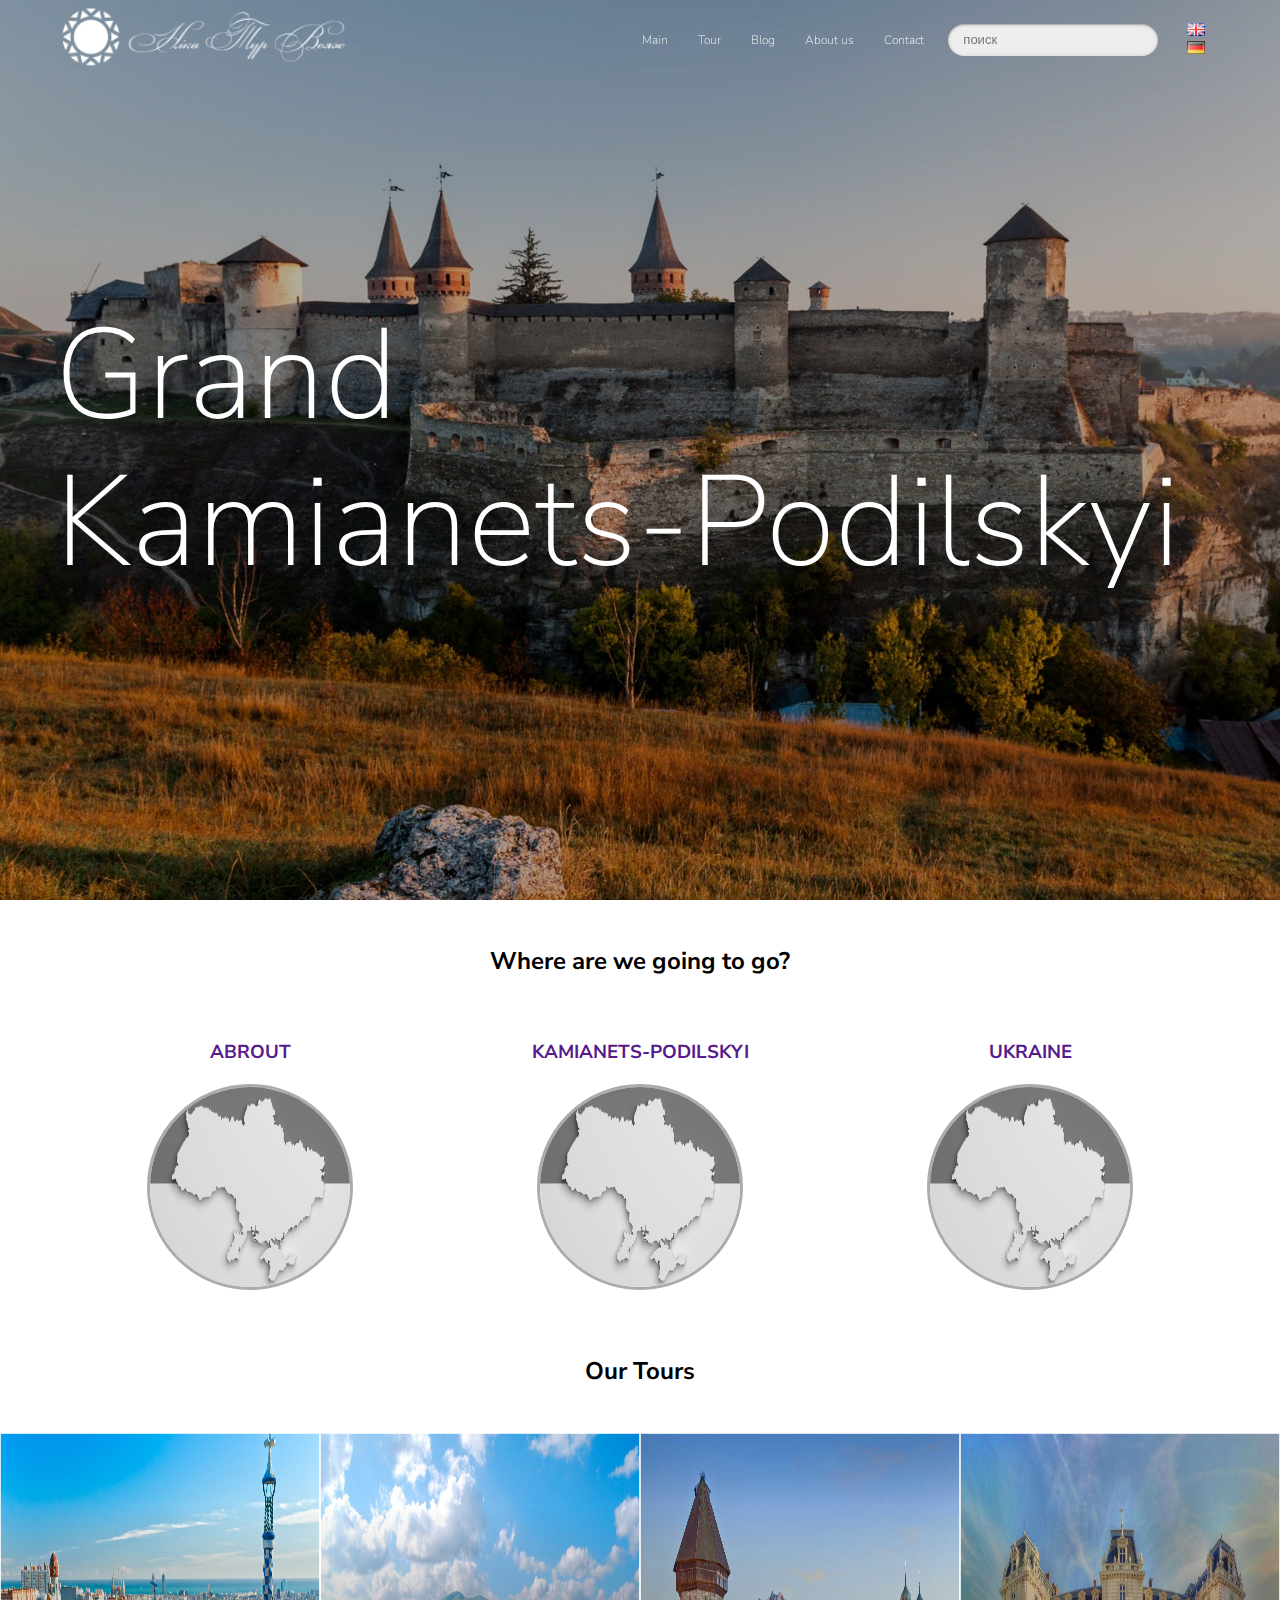
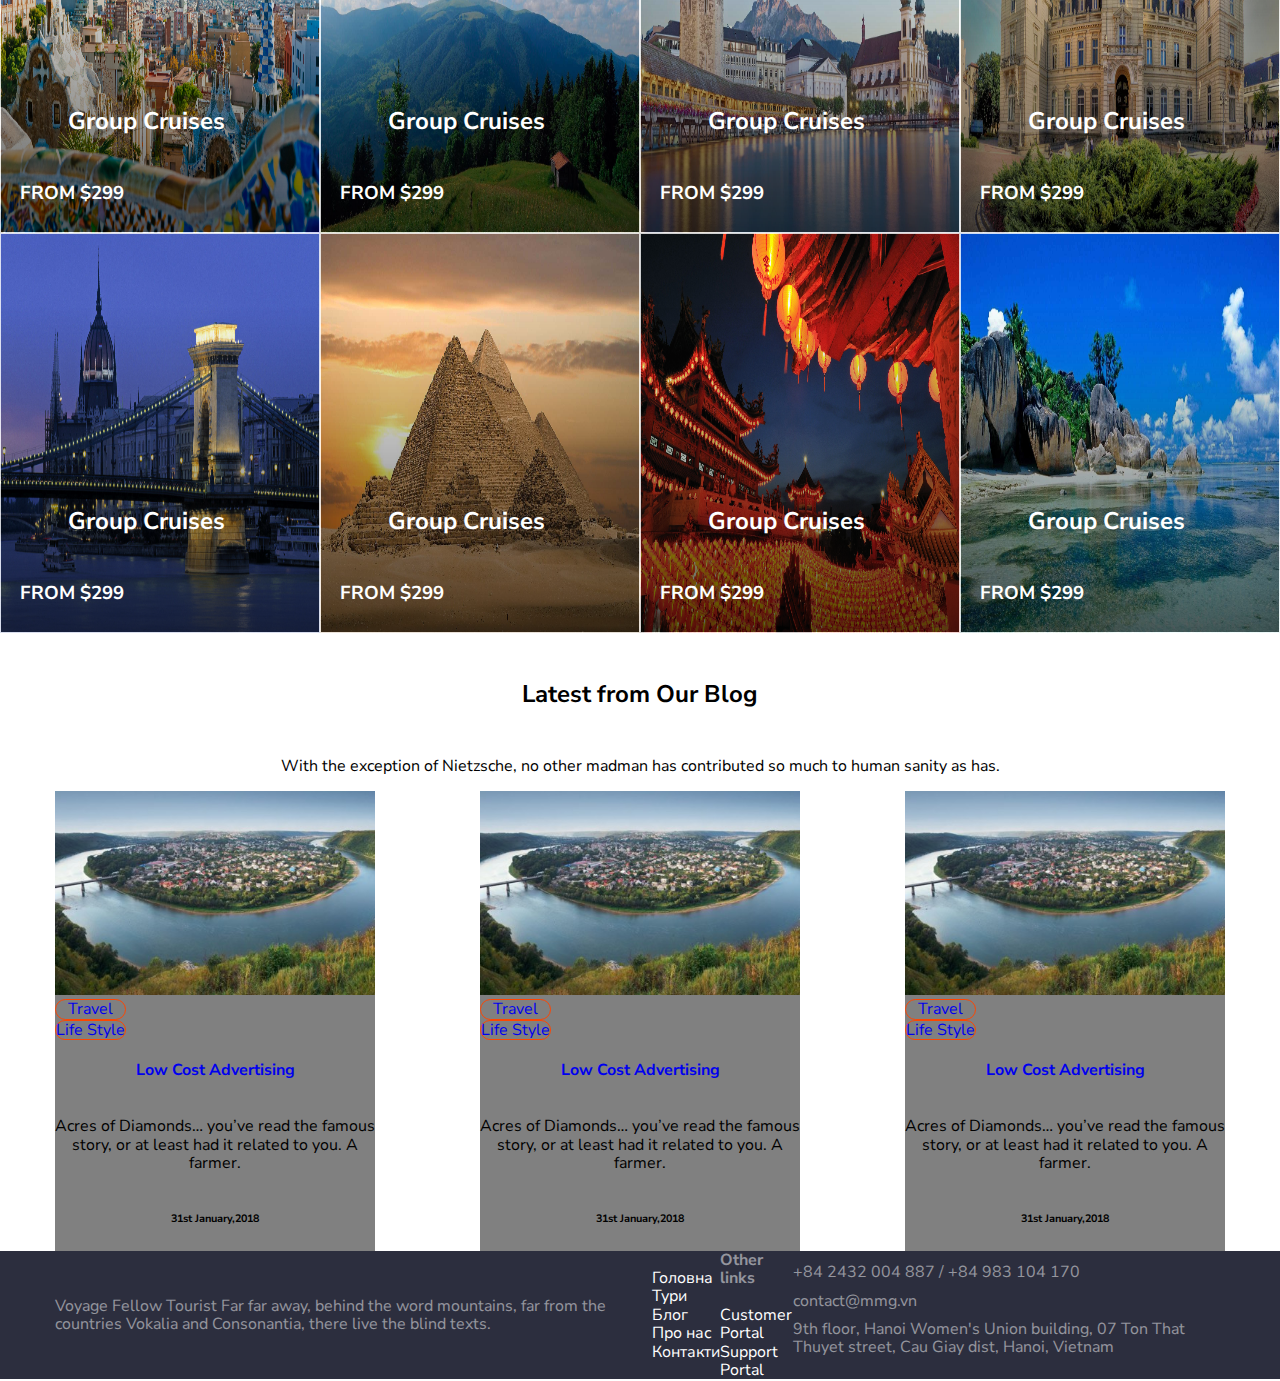
<file: index.html>
<!DOCTYPE html>
<html lang="en">
<head>
    <meta http-equiv="content-type" content="text/html; charset=utf-8">

    <meta name="viewport" content="width=device-width">


    <title>PullRequest</title>

    <link rel="stylesheet" href="https://use.fontawesome.com/releases/v5.3.1/css/all.css" integrity="sha384-mzrmE5qonljUremFsqc01SB46JvROS7bZs3IO2EmfFsd15uHvIt+Y8vEf7N7fWAU" crossorigin="anonymous">
    <link href="https://fonts.googleapis.com/css?family=Open+Sans" rel="stylesheet">
    <link href="https://fonts.googleapis.com/css?family=Nunito+Sans" rel="stylesheet">

    <link rel="stylesheet" href="slick/slick.css">
    <link rel="stylesheet" href="slick/slick-theme.css">
    <link rel="stylesheet" href="css/style.css">
    <link rel="stylesheet" href="css/normalize.css">
    <script type="text/javascript" src="https://ajax.googleapis.com/ajax/libs/jquery/1.10.1/jquery.min.js"></script>

    <script type="text/javascript" src="anchor.js"></script>
    <script type="text/javascript" src="scroll.js"></script>

    <script  type="text/javascript">

        $(document).ready(function(){

        $("#header").removeClass("default");
            $(window).scroll(function(){
                if ($(this).scrollTop() > document.documentElement.clientHeight) {
                  $("#header").addClass("default").fadeIn('fast');
                }else {
                  $("#header").removeClass("default").fadeIn('fast');
                };
            });
        });
    </script>
</head>
<body>
  <header>

        <div id="header" class="">

        <div class="main-menu-wrapper content">
            <a href="#" class="logo"></a>

            <div class="main-menu">
                <nav class="main-menu__nav">
                    <ul>
                        <li class=""><a href="#">Main</a></li>
                        <li><a href="#">Tour</a> <ul>
                            <li><a>In Ukraine</a></li>
                            <li><a>Abroad </a></li>
                        </ul></li>
                        <li><a href="#">Blog</a></li>
                        <li><a href="#">About&nbsp;us</a></li>
                        <li><a href="#">Contact</a></li>
                    </ul>
                </nav>
                <form action="" method="post" class="main-menu__search">
                    <input type="search" name="" placeholder="поиск" class="input" />
                    <input type="submit" name="" value="" class="submit" />
                </form>
                <ul class="main-menu__language">
                    <li><a href="#"><img width="18" height="13" src="[data-uri]" title="English" alt="English"></a></li>
                    <li><a href="#"><img width="18" height="13" src="[data-uri]" title="Deutsch" alt="Deutsch"></a></li>
                </ul>
            </div>
        </div>

      </div>

          <div class="sl">
              <div class="sl__img3">
                  <div class="sl_overflow"></div>
                  <div class="fcenter">
                      <h1>Grand
                          <br>
                          Kamianets-Podilskyi</h1>
                  </div>
              </div>

              <div class="sl__img2">
                  <div class="sl_overflow"></div>
                  <div class="fcenter">
                      <h1>Welcome to Ukraine</h1>
                  </div>
              </div>

              <div class="sl__img1">
              <div class="sl_overflow"></div>
              <div class="fcenter">
                  <h1>
                      Incredible Carpathians
                  </h1>
              </div>
          </div>
          </div>







  </header>

  <main id="about">
      <section class="trip-area">
          <div class="content fcolumn">
              <div>
                  <h2>Where are we going to go?</h2>
              </div>
              <ul>
                  <li>
                      <a href="" class="trip-area__item">
                          <h3>Abrout</h3>
                          <img src="img/about/Ukraine.jpg">
                      </a>
                  </li>

                  <li>

                      <a href="" class="trip-area__item">
                          <h3>Kamianets-Podilskyi</h3>
                          <img src="img/about/Ukraine.jpg">
                      </a>
                  </li>

                  <li>
                      <a href="" class="trip-area__item">
                          <h3>Ukraine</h3>
                          <img src="img/about/Ukraine.jpg">

                      </a>
                  </li>
              </ul>
          </div>
      </section>


      <section class="tour-area">
        <div class="content">
        <h2>
            Our Tours
        </h2>

        </div>
        <div class="FlexWrap">
            <a class="tour-area__tour" >
                <img src="img/portfolio/port1.jpg">
               <div class="text text-center">
                <h2>Group Cruises</h2>
                <h3 class="price"><span>from</span> $299</h3>

              </div>
            </a>
            <a class="tour-area__tour" >
                <img src="img/portfolio/port2.jpg">
               <div class="text text-center">
                <h2>Group Cruises</h2>
                <h3 class="price"><span>from</span> $299</h3>

              </div>
            </a>
            <a class="tour-area__tour" >
                <img src="img/portfolio/port3.jpg">
               <div class="text text-center">
                <h2>Group Cruises</h2>
                <h3 class="price"><span>from</span> $299</h3>

              </div>
            </a>
            <a class="tour-area__tour" >
                <img src="img/portfolio/port4.jpg">
               <div class="text">
                <h2>Group Cruises</h2>
                <h3 class="price"><span>from</span> $299</h3>

              </div>
            </a>
            <a class="tour-area__tour" >
                <img src="img/portfolio/port5.jpg">
               <div class="text text-center">
                <h2>Group Cruises</h2>
                <h3 class="price"><span>from</span> $299</h3>

              </div>
            </a>
            <a class="tour-area__tour" >
                <img src="img/portfolio/port6.jpg">
               <div class="text text-center">
                <h2>Group Cruises</h2>
                <h3 class="price"><span>from</span> $299</h3>

              </div>
            </a>
            <a class="tour-area__tour" >
                <img src="img/portfolio/port7.jpg">
               <div class="text text-center">
                <h2>Group Cruises</h2>
                <h3 class="price"><span>from</span> $299</h3>

              </div>
            </a>
            <a class="tour-area__tour" >
                <img src="img/portfolio/port8.jpg">
               <div class="text text-center">
                <h2>Group Cruises</h2>
                <h3 class="price"><span>from</span> $299</h3>

              </div>
            </a>
        </div>
      </section>

      <!--<section class="blog-area">-->
          <!--<h2>-->
              <!--Our Blogs-->
          <!--</h2>-->
              <!--<div class="FBetween content">-->
                  <!--<a href="#" class="BlogBorder">-->
                      <!--<img src="img/Blog/blog1.jpg">-->
                      <!--<div class="Blogtext">-->
                          <!--<h3>Why should cellular IoT be different to other technology rollouts?</h3>-->
                          <!--<p> Along comes the Internet of Things, and for some reason,-->
                              <!--the pundits begin to talk about the importance of-->
                              <!--introducing low-cost modules as an enabler for-->
                              <!--the market to take off.-->
                          <!--</p>-->
                      <!--</div>-->
                      <!--<div class="TimeComment">-->
                          <!--<time datetime="<дата и время>">Date: 20-7-2017</time>-->
                          <!--<div>coment: 0</div>-->
                      <!--</div>-->
                  <!--</a>-->
                  <!--<a href="#"  class="BlogBorder">-->
                      <!--<img src="img/Blog/blog2.jpg">-->
                      <!--<div class="Blogtext">-->
                          <!--<h3>Homeland Security invests $750k to secure IoT disaster sensors</h3>-->
                          <!--<p> The Department of Homeland Security (DHS) has announced a $750k investment-->
                              <!--to develop a solution which bolsters the security of IoT disaster sensors.-->
                          <!--</p>-->
                      <!--</div>-->
                      <!--<div class="TimeComment">-->
                          <!--<time datetime="<дата и время>">Date: 20-7-2017</time>-->
                          <!--<div>coment: 0</div>-->
                      <!--</div>-->
                  <!--</a>-->
                  <!--<a href="#"  class="BlogBorder">-->
                      <!--<img src="img/Blog/blog3.jpg">-->
                      <!--<div class="Blogtext">-->
                          <!--<h3>Why IoT security is so important - and what to do about it</h3>-->
                          <!--<p> Is there a market hotter than the IoT? As manufacturers connect the-->
                              <!--internet to everything from baby monitors to automobiles, economic-->
                              <!--analysts such as Bain and McKinsey predict...-->

                          <!--</p>-->
                      <!--</div>-->
                      <!--<div class="TimeComment">-->
                          <!--<time datetime="<дата и время>">Date: 20-7-2017</time>-->
                          <!--<div>coment: 0</div>-->
                      <!--</div>-->
                  <!--</a>-->
              <!--</div>-->

      <!--</section>-->





      <section class="blog-area">

          <div class="content">
              <div class="">
                          <h2 class="">Latest from Our Blog</h2>
                          <p>With the exception of Nietzsche, no other madman has contributed so much to human sanity as has.</p>
              </div>

              <div class="blog-area__blog">
                  <div class="blog-post">
                          <div class="tour-area__tour">
                              <img class="img-fluid" src="img/Blog/blog1.jpg" alt="">
                          </div>

                          <div class="blog-area_details">
                              <div class="tags">
                                  <ul>
                                      <li>
                                          <a href="#">Travel</a>
                                      </li>
                                      <li>
                                          <a href="#">Life Style</a>
                                      </li>
                                  </ul>
                              </div>
                              <a href="#"><h4 class="blog-area__title">Low Cost Advertising</h4></a>
                              <p>
                                  Acres of Diamonds… you’ve read the famous story, or at least had it related to you. A farmer.
                              </p>
                              <h6 class="blog-area__date">31st January,2018</h6>
                           </div>
                  </div>

                  <div class="blog-post">
                      <div class="tour-area__tour">
                          <img class="img-fluid" src="img/Blog/blog1.jpg" alt="">
                      </div>

                      <div class="blog-area_details">
                          <div class="tags">
                              <ul>
                                  <li>
                                      <a href="#">Travel</a>
                                  </li>
                                  <li>
                                      <a href="#">Life Style</a>
                                  </li>
                              </ul>
                          </div>
                          <a href="#"><h4 class="blog-area__title">Low Cost Advertising</h4></a>
                          <p>
                              Acres of Diamonds… you’ve read the famous story, or at least had it related to you. A farmer.
                          </p>
                          <h6 class="blog-area__date">31st January,2018</h6>
                      </div>
                  </div>


                  <div class="blog-post">
                      <div class="tour-area__tour">
                          <img class="img-fluid" src="img/Blog/blog1.jpg" alt="">
                      </div>

                      <div class="blog-area_details">
                          <div class="tags">
                              <ul>
                                  <li>
                                      <a href="#">Travel</a>
                                  </li>
                                  <li>
                                      <a href="#">Life Style</a>
                                  </li>
                              </ul>
                          </div>
                          <a href="#"><h4 class="blog-area__title">Low Cost Advertising</h4></a>
                          <p>
                              Acres of Diamonds… you’ve read the famous story, or at least had it related to you. A farmer.
                          </p>
                          <h6 class="blog-area__date">31st January,2018</h6>
                      </div>
                  </div>



              </div>
          </div>
      </section>







  </main>


  <footer class="BackContact">
      <div class="FBetween content">
          <div>
              <ul>

                  <li>Voyage Fellow Tourist
                      Far far away, behind the word mountains, far from the countries Vokalia and Consonantia, there live the blind texts.
                  </li>
              </ul>
          </div>

          <div>
              <ul>
                  <li class=""><a href="#">Головна</a></li>
                  <li><a href="#">Тури</a>
                  <li><a href="#">Блог</a></li>
                  <li><a href="#">Про&nbsp;нас</a></li>
                  <li><a href="#">Контакти</a></li>

              </ul>
          </div>

          <div>
              <ul>
                  <li><strong>Other links</strong></li>
                  <br>
                  <li><a href="#">Customer Portal</a></li>
                  <li><a href="#">Support Portal</a></li>

              </ul>
          </div>
          <div>
              <ul class="contactAdress">
                  <li><i class="iconContact fas fa-phone"></i>
                      +84 2432 004 887 / +84 983 104 170</li>
                  <li><i class="iconContact fas fa-envelope"></i>
                      contact@mmg.vn
                  </li>
                  <li><i class="iconContact fas fa-map-marker-alt"></i>
                      9th floor, Hanoi Women's Union
                      building, 07 Ton That Thuyet street,
                      Cau Giay dist, Hanoi, Vietnam
                  </li>
              </ul>
          </div>
      </div>
  </footer>

  <script src="slick/slick.min.js"></script>
  <script src="js.js"></script>
</body>
</html>
</file>
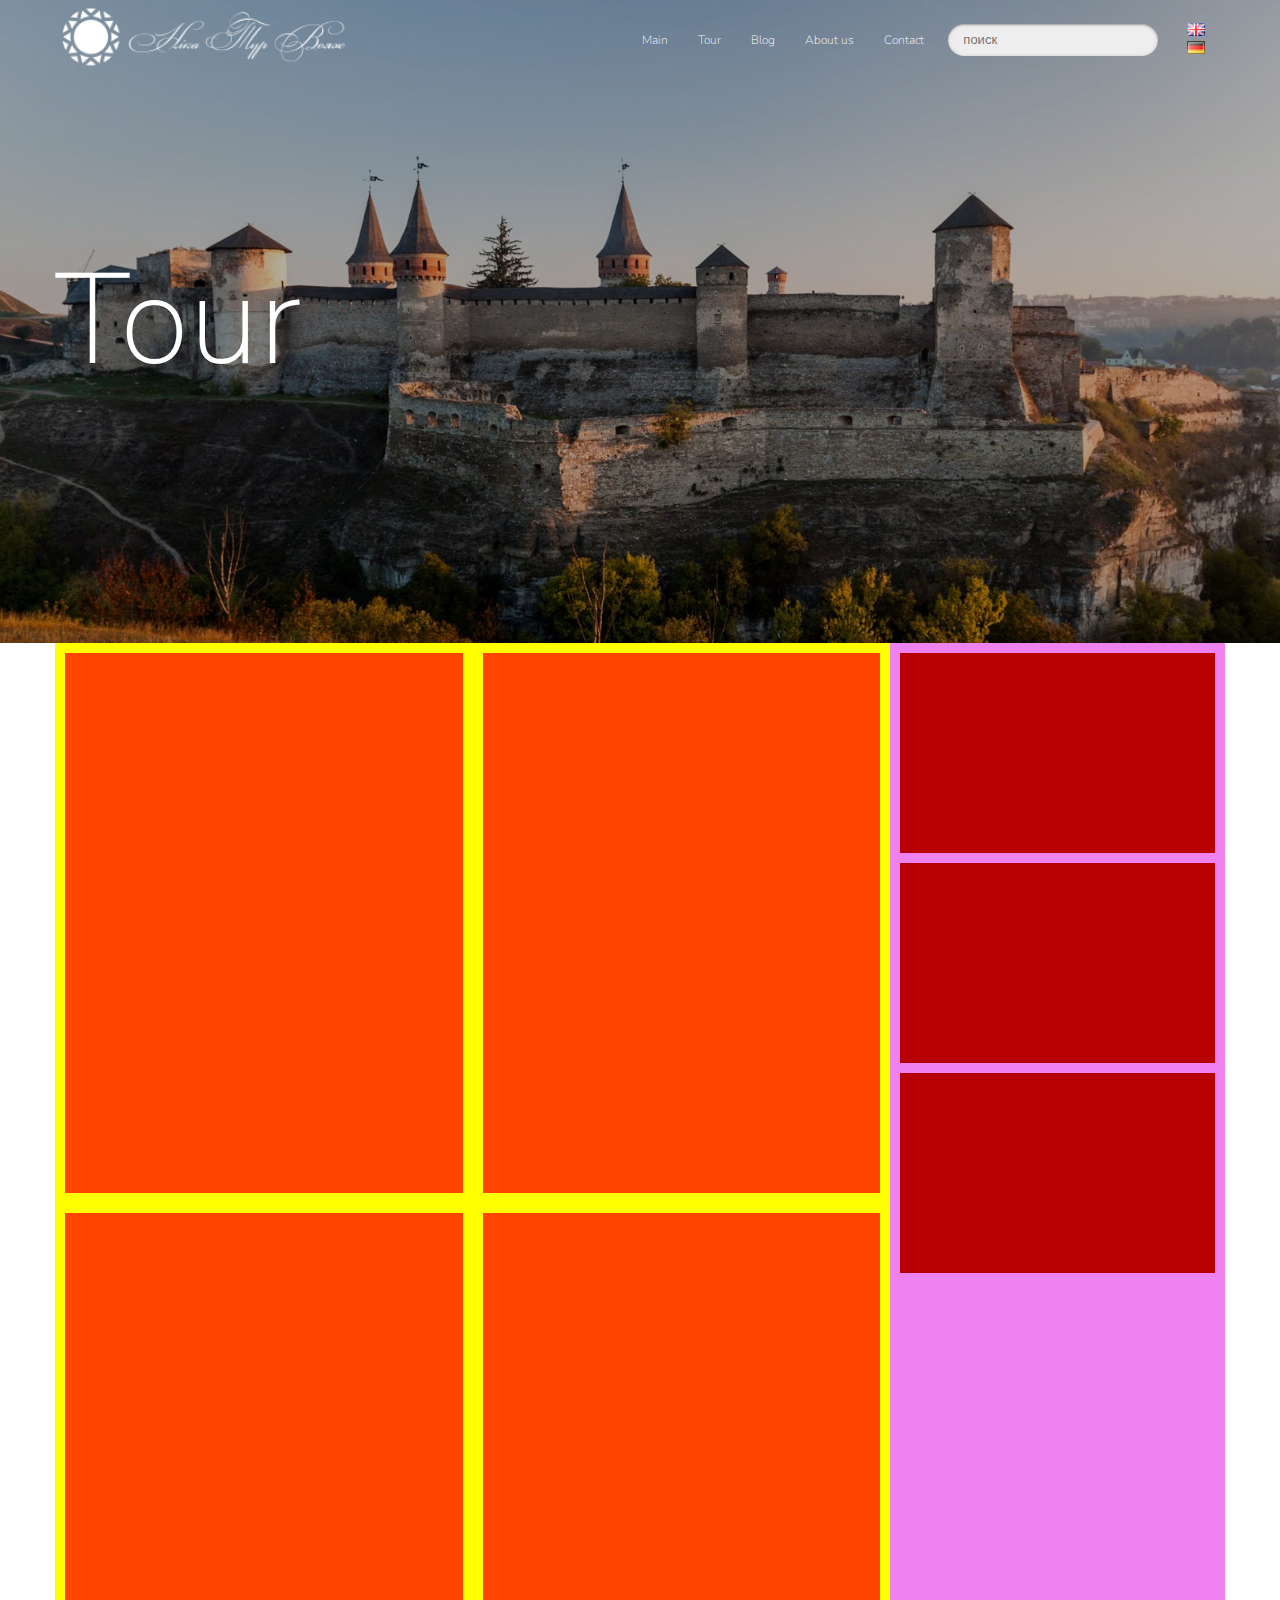
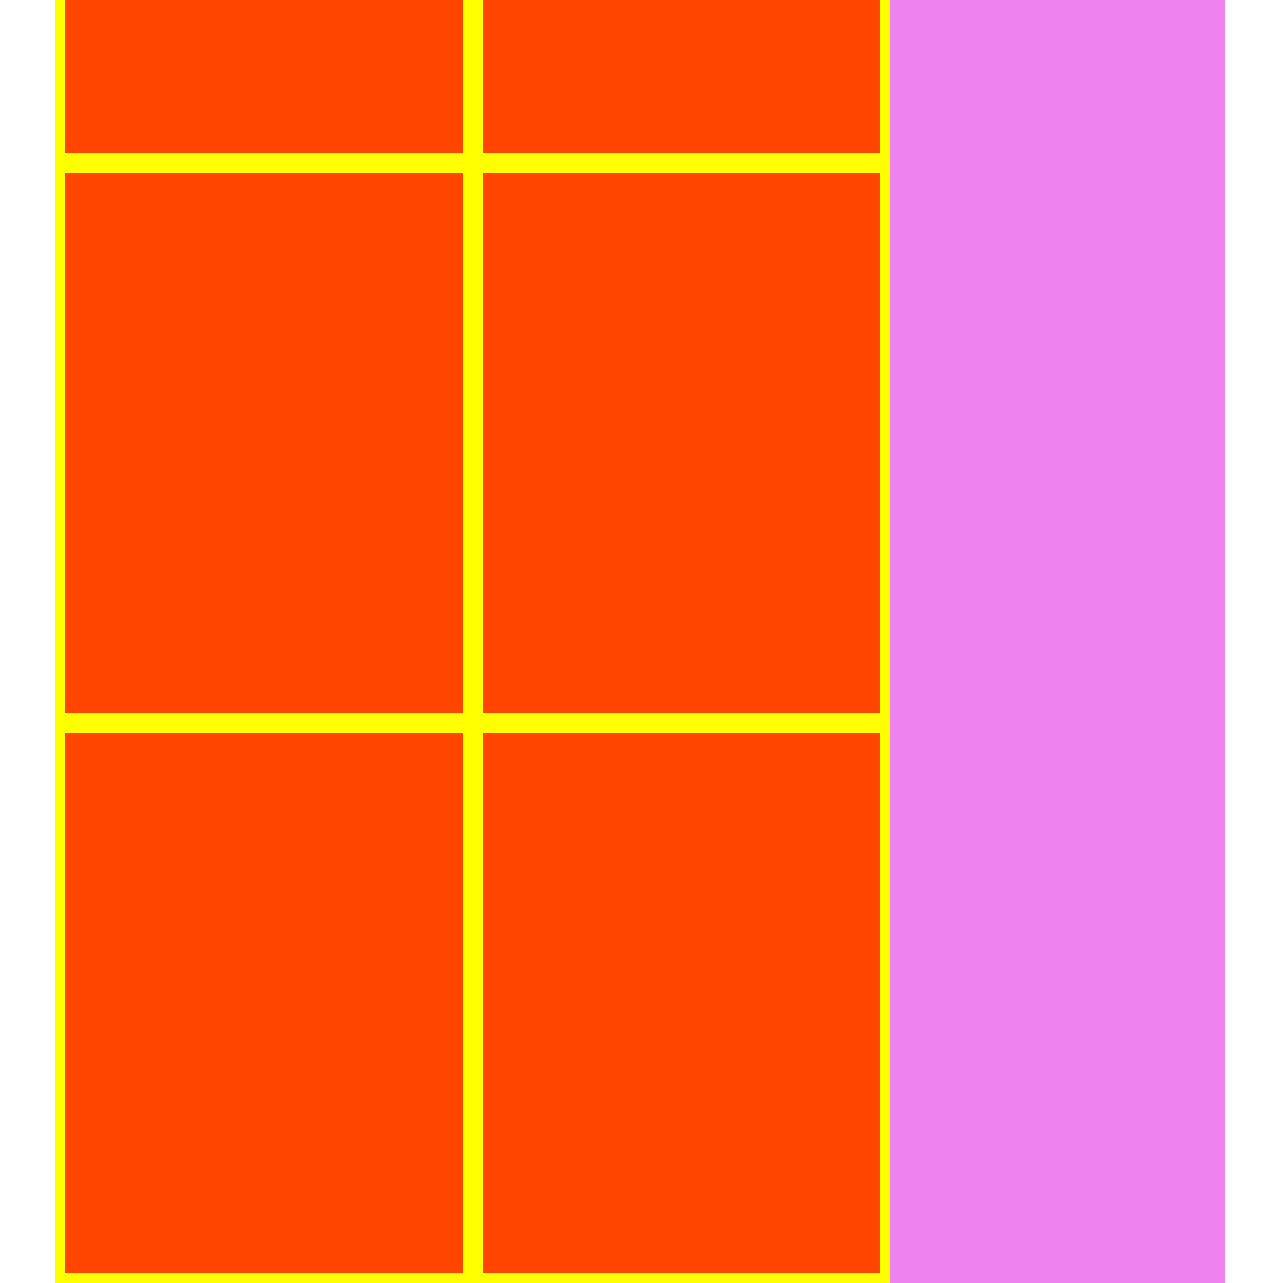
<file: tour.html>
<!DOCTYPE html>
<html lang="en">
<head>
    <meta http-equiv="content-type" content="text/html; charset=utf-8">

    <meta name="viewport" content="width=device-width">


    <title>PullRequest</title>

    <link rel="stylesheet" href="https://use.fontawesome.com/releases/v5.3.1/css/all.css" integrity="sha384-mzrmE5qonljUremFsqc01SB46JvROS7bZs3IO2EmfFsd15uHvIt+Y8vEf7N7fWAU" crossorigin="anonymous">
    <link href="https://fonts.googleapis.com/css?family=Open+Sans" rel="stylesheet">
    <link href="https://fonts.googleapis.com/css?family=Nunito+Sans" rel="stylesheet">

    <link rel="stylesheet" href="slick/slick.css">
    <link rel="stylesheet" href="slick/slick-theme.css">
    <link rel="stylesheet" href="css/style.css">
    <link rel="stylesheet" href="css/normalize.css">
    <script type="text/javascript" src="https://ajax.googleapis.com/ajax/libs/jquery/1.10.1/jquery.min.js"></script>

    <script type="text/javascript" src="anchor.js"></script>
    <script type="text/javascript" src="scroll.js"></script>

    <script  type="text/javascript">

      $(document).ready(function(){

        $("#header").removeClass("default");
        $(window).scroll(function(){
          if ($(this).scrollTop() > document.documentElement.clientHeight) {
            $("#header").addClass("default").fadeIn('fast');
          }else {
            $("#header").removeClass("default").fadeIn('fast');
          };
        });
      });
    </script>
</head>
<body>
<header>

    <div id="header" class="">

        <div class="main-menu-wrapper content">
            <a href="#" class="logo"></a>

            <div class="main-menu">
                <nav class="main-menu__nav">
                    <ul>
                        <li class=""><a href="#">Main</a></li>
                        <li><a href="#">Tour</a> <ul>
                            <li><a>In Ukraine</a></li>
                            <li><a>Abroad </a></li>
                        </ul></li>
                        <li><a href="#">Blog</a></li>
                        <li><a href="#">About&nbsp;us</a></li>
                        <li><a href="#">Contact</a></li>
                    </ul>
                </nav>
                <form action="" method="post" class="main-menu__search">
                    <input type="search" name="" placeholder="поиск" class="input" />
                    <input type="submit" name="" value="" class="submit" />
                </form>
                <ul class="main-menu__language">
                    <li><a href="#"><img width="18" height="13" src="[data-uri]" title="English" alt="English"></a></li>
                    <li><a href="#"><img width="18" height="13" src="[data-uri]" title="Deutsch" alt="Deutsch"></a></li>
                </ul>
            </div>
        </div>
    </div>


        <div class="tour-title-img">
            <div class="sl_overflow"></div>
            <div class="fcenter">
                <h1>Tour</h1>
            </div>
        </div>


</header>

<main id="about">





<section class="tour-page-area content">
    <div class="tour-page-area__tour-item">
        <div class="block"></div>
        <div class="block"></div>
        <div class="block"></div>
        <div class="block"></div>
        <div class="block"></div>
        <div class="block"></div>
        <div class="block"></div>
        <div class="block"></div>
    </div>

    <div class="tour-page-area__category">
        <div class="block1"></div>
        <div class="block1"></div>
        <div class="block1"></div>
    </div>
</section>







    <!--<a class="tour-item" >-->
    <!--<img src="img/portfolio/port1.jpg">-->
    <!--<div class="text text-center">-->
    <!--<h2>Group Cruises</h2>-->
    <!--<h3 class="price"><span>from</span> $299</h3>-->

    <!--</div>-->
    <!--</a>-->
    <!--<a class="tour-item" >-->
    <!--<img src="img/portfolio/port2.jpg">-->
    <!--<div class="text text-center">-->
    <!--<h2>Group Cruises</h2>-->
    <!--<h3 class="price"><span>from</span> $299</h3>-->

    <!--</div>-->
    <!--</a>-->
    <!--<a class="tour-item" >-->
    <!--<img src="img/portfolio/port3.jpg">-->
    <!--<div class="text text-center">-->
    <!--<h2>Group Cruises</h2>-->
    <!--<h3 class="price"><span>from</span> $299</h3>-->

    <!--</div>-->
    <!--</a>-->
    <!--<a class="tour-item" >-->
    <!--<img src="img/portfolio/port4.jpg">-->
    <!--<div class="text">-->
    <!--<h2>Group Cruises</h2>-->
    <!--<h3 class="price"><span>from</span> $299</h3>-->

    <!--</div>-->
    <!--</a>-->
    <!--<a class="tour-item" >-->
    <!--<img src="img/portfolio/port5.jpg">-->
    <!--<div class="text text-center">-->
    <!--<h2>Group Cruises</h2>-->
    <!--<h3 class="price"><span>from</span> $299</h3>-->

    <!--</div>-->
    <!--</a>-->
    <!--<a class="tour-item" >-->
    <!--<img src="img/portfolio/port6.jpg">-->
    <!--<div class="text text-center">-->
    <!--<h2>Group Cruises</h2>-->
    <!--<h3 class="price"><span>from</span> $299</h3>-->

    <!--</div>-->
    <!--</a>-->
    <!--<a class="tour-item" >-->
    <!--<img src="img/portfolio/port7.jpg">-->
    <!--<div class="text text-center">-->
    <!--<h2>Group Cruises</h2>-->
    <!--<h3 class="price"><span>from</span> $299</h3>-->

    <!--</div>-->
    <!--</a>-->
    <!--<a class="tour-item" >-->
    <!--<img src="img/portfolio/port8.jpg">-->
    <!--<div class="text text-center">-->
    <!--<h2>Group Cruises</h2>-->
    <!--<h3 class="price"><span>from</span> $299</h3>-->

    <!--</div>-->
    <!--</a>-->

</main>




<script src="slick/slick.min.js"></script>
<script src="js.js"></script>
</body>
</html>
</file>
<file: css/style.css>
html{
    font-family: 'Nunito Sans', sans-serif;
}

body{

}
.content{
   max-width: 1170px;
    margin: 0 auto;
    text-align: center;

}
h1{
    font-size: 1.2em;
    font-weight: 100;
    z-index: 1;
}
h2 {
    margin: 2em;
}
h3{
    text-transform: uppercase;
}
h4{
}
h5{
}
h6{
}
a{
}
p{
}
li{
    list-style-type: none;
}
a{
    text-decoration: none;
}
ul {
    padding: 0;
    margin: 0;
}

#header{
    position: absolute;
    z-index: 3;
    top:0;
    left: 0;
    right: 0;
}
#header.default{
    position: fixed;
    z-index: 3;
    top:0;
    left: 0;
    right: 0;
    background: rgba(255, 255, 255, 1);
}





.default .main-menu__nav ul a {
    font-weight: 500;
    color: black;
    font-family: 'Nunito Sans', sans-serif;
}
.default .logo{
    background:  url("../img/logo/final-logo.png") center center no-repeat;

}



.headerbetween{
    z-index: 3;
    position: fixed;
    top: 0;
    display: flex;
    justify-content: space-between;
}

.sl__img1{
    background: #fff url("../img/slides/slide4.jpg") 0 0 no-repeat;
    height: 100vh;
    width: 100%;
    min-height: 700px;
    background-size: cover;
    position: relative;
}


.sl__img2{
    background: #fff url("../img/slides/slide2.jpg") 0 0 no-repeat;
    height: 100vh;
    width: 100%;
    min-height: 700px;
    background-size: cover;
    position: relative;
}


.sl__img3{
    background: #fff url("../img/slides/slide3.jpg") 0 0 no-repeat;
    height: 100vh;
    width: 100%;
    min-height: 700px;
    background-size: cover;
    position: relative;
}
.fcenter{
    z-index: 2;
    text-align: left;
    font-size: 4em;
    color: white;
    max-width: 1170px;
    margin: 0 auto;
    height: 100%;
    display: flex;
    justify-content: flex-start;
    align-items: center ;
}

.sl h1{
    z-index: 2;
}

.sl_overflow{
    z-index: 1;
    position: absolute;
    background: rgba(0, 0, 0, 0.3);
    height: 100%;
    width: 100%;
    top: 0;
}

.main-menu__language{
    padding: 10px 20px;
}
.main-menu-wrapper{
    display: flex;
    justify-content: space-between;
    align-items: center;
}
.main-menu{
    display: flex;
    justify-content: space-between;
    align-items: center;
}





.FBetween{
    display: flex;
    justify-content: space-between;
    align-items: center;
}
.logo{
    background:  url("../img/logo/final-logo2.png") center center no-repeat;
    height: 80px;
    width: 25%;
    background-size: 100%;
}

.main-menu__nav ul{
    list-style:none;
    display: flex;
}



.main-menu__nav ul a
{
    display:block;
    text-decoration:none;
    font-weight:100;
    font-size:12px;
    line-height:32px;
    padding:0 15px;
    color: white;
}

.main-menu__nav ul li
{
    position:relative;
}


.main-menu__nav ul li a:hover
{
    cursor: pointer;
    opacity: .8;
}

.main-menu__nav ul ul
{
    display:none;
    position:absolute;
    top:100%;
    right:0;
    background: rgba(0, 0, 0, 0.11);
    padding:0
}
.main-menu__nav ul ul li{
    border-top: 1px solid rgba(220, 220, 220, 0.51);
    width: 150px;
}

.main-menu__nav ul ul ul
{
    top:0;
    right:100%
}

.main-menu__nav ul li:hover > ul
{

    display:block
}


input {outline:none;}
.main-menu__search {
    width: 35%;
    position: relative;
}

.main-menu__search input {
    border: none;
}

.main-menu__search .input {
    width: 100%;
    padding: 8px 37px 9px 15px;
    -moz-box-sizing: border-box;
    box-sizing: border-box;
    box-shadow: inset 0 0 5px rgba(0,0,0,0.1), inset 0 1px 2px rgba(0,0,0,0.3);
    border-radius: 20px;
    background: #EEE;
    font: 13px Tahoma, Arial, sans-serif;
    color: #555;
    outline: none;
}
.main-menu__search .input:focus {
    box-shadow: inset 0 0 5px rgba(0,0,0,0.2), inset 0 1px 2px rgba(0,0,0,0.4);
    background: #E8E8E8;
    color: #333;
}

.main-menu__search .submit {
    position: absolute;
    top: 0;
    right: 0;
    width: 37px;
    height: 37px;
    cursor: pointer;
    background: url("../img/icon/search.png") center center no-repeat;

}
.main-menu__search .submit:hover {
    opacity: 0.8;
}
input[type="search"] {
    -webkit-appearance: none;
}

.fcolumn{
    display: flex;
    flex-direction: column;
}

.trip-area ul{
    display: flex;
    flex-wrap: wrap;
    justify-content: space-around;
}
.trip-area__item img{
    margin: 20px;
    border-radius: 50%;
    border: 3px solid #00000054;
    display: block;
    height: 200px;
    width: 200px;
    background-size: 100%;
    filter: grayscale(1);
    transition: 0.5s;
}

.trip-area__item img:hover{
    filter: grayscale(0);
}


.tour-area__tour img{
    position: relative;
    height: 100%;
    width: 100%;
    max-width: 320px;
    background-size: cover;
}



.FlexWrap{
    display: flex;
    flex-wrap: wrap;
}
.FlexWrap a{
    position: relative;
    height: 400px;
    flex: 0 0 25%;
}
.FlexWrap a:after{
    border: 1px solid white;
    content: '';
    position: absolute;
    top: 0;
    right: 0;
    bottom: 0;
    left: 0;
    background: -moz-linear-gradient(top, transparent 0%, transparent 18%, rgba(0, 0, 0, 0.8) 99%, rgba(0, 0, 0, 0.8) 100%);
    background: -webkit-linear-gradient(top, transparent 0%, transparent 18%, rgba(0, 0, 0, 0.8) 99%, rgba(0, 0, 0, 0.8) 100%);
    background: -webkit-gradient(linear, left top, left bottom, from(transparent), color-stop(18%, transparent), color-stop(99%, rgba(0, 0, 0, 0.8)), to(rgba(0, 0, 0, 0.8)));
    background: -o-linear-gradient(top, transparent 0%, transparent 18%, rgba(0, 0, 0, 0.8) 99%, rgba(0, 0, 0, 0.8) 100%);
    background: linear-gradient(to bottom, transparent 0%, transparent 18%, rgba(0, 0, 0, 0.8) 99%, rgba(0, 0, 0, 0.8) 100%);
    filter: progid:DXImageTransform.Microsoft.gradient( startColorstr='#00000000', endColorstr='#cc000000',GradientType=0 );
    opacity: .8;
}
@media (max-width: 1180px) {
    .FlexWrap a{
        flex: 0 0 50%;
    }
}
@media (max-width: 768px) {
    .FlexWrap a{
        flex: 0 0 100%;
    }
}

.text{
    position: absolute;
    bottom: 0;
    right: 0;
    left: 0;
    padding: 20px 20px 10px 20px;
    color: white;
    z-index: 1;
    transition: .5s;
}

.tour-area a:hover .text{
    border: 1px solid rgba(255, 0, 0, 0);
    background: rgba(255, 255, 255, 0.8);
    color: black;
}

.backNews{
    text-align: center;
    padding: 9em;
}
.BlogBorder{
    padding: 6px;
    width: 350px;
    box-shadow: 0 0 15px 10px rgba(0, 0, 0, 0.1), 0 0 7px 2px rgba(0, 0, 0, 0.1);
}

.backNews a:hover .Blogtext>* {
    color: white;

}
.backNews a:hover{

    background-color: rgba(0, 0, 0, 0.2);
    box-shadow: 0 0 55px 20px rgba(0, 0, 0, 0.51), 0 0 57px 20px rgba(255, 255, 255, 0.51);
}
.backNews a:hover .Blogtext p:after{
    background: linear-gradient(to bottom, rgba(255,255,255,0) 0%,rgba(255,255,255,0) 1%, rgba(255, 255, 255, 0.11) 100%);

}

.Blogtext h3{
    font-size: 20px;
    color: black;
}
.TimeComment{
    display: flex;
    justify-content: space-between;
    padding: 10px;
    color: #c0c0c0;
}


.BlogBorder img{
    height: 200px;
    width: 100%;
}
.Blogtext{

    position: relative;
    padding: 10px;

}
.Blogtext p{
    color: #7f7f7f;
    font-size: 14px;
    height: 90px;
    overflow: hidden;
    text-overflow: ellipsis;
    transition: .5s;
}


/*blog*/

.blog-area__blog{
    display: flex;
    justify-content: space-between;
    flex-wrap: wrap;

}

.blog-post{
    max-width: 320px;
    background-color: grey;
    max-height: 500px;
}
.blog-area_details{
    display: flex;
    flex-direction: column;
}
.tags{
    display: flex;
    flex-wrap: wrap;

}
.tags li{
    border-radius: 30px;
    border: 1px solid orangered;
}

/*blog*/






.BackContact{

    background: #2C2E3E;
     color: rgba(255, 255, 255, 0.5);
}
.BackContact li{
    text-align: left;
}

.BackContact a:hover{
    opacity: .4;
}
.BackContact  a{
    color: white;
    list-style-type: none;
    text-decoration: none;
}
.contactAdress li{
    padding-bottom: 10px;
    position: relative;
}
.iconContact{
    position: absolute;
    left: -25px;
    top: 3px;
}


















/*tour*/
.tour-title-img{
    background: #fff url("../img/slides/slide3.jpg") 0 0 no-repeat;
    width: 100%;
    height: calc(100vh - 257px);
    min-height: 500px;
    background-size: cover;
    position: relative;
}
.tour-page-area{
    display: flex;
    justify-content: space-between;
    flex-wrap: wrap;

}

.tour-page-area__tour-item{
    background-color: yellow;
    display: flex;
    flex-wrap: wrap;

    flex: 1 1 700px;
}

.tour-page-area__category{
    background-color: violet;

    flex: 1 1 200px;
}

.tour-item{
    max-width: 320px;
    height: 400px;
}
.block{
    height: 540px;
    flex: 1 1 300px;

    margin: 10px;
    background-color: orangered;
}
.block1{
    min-width: 200px;
    min-height: 200px;
    background-color: #b80004;
    margin: 10px;
}
/*tour*/
</file>
